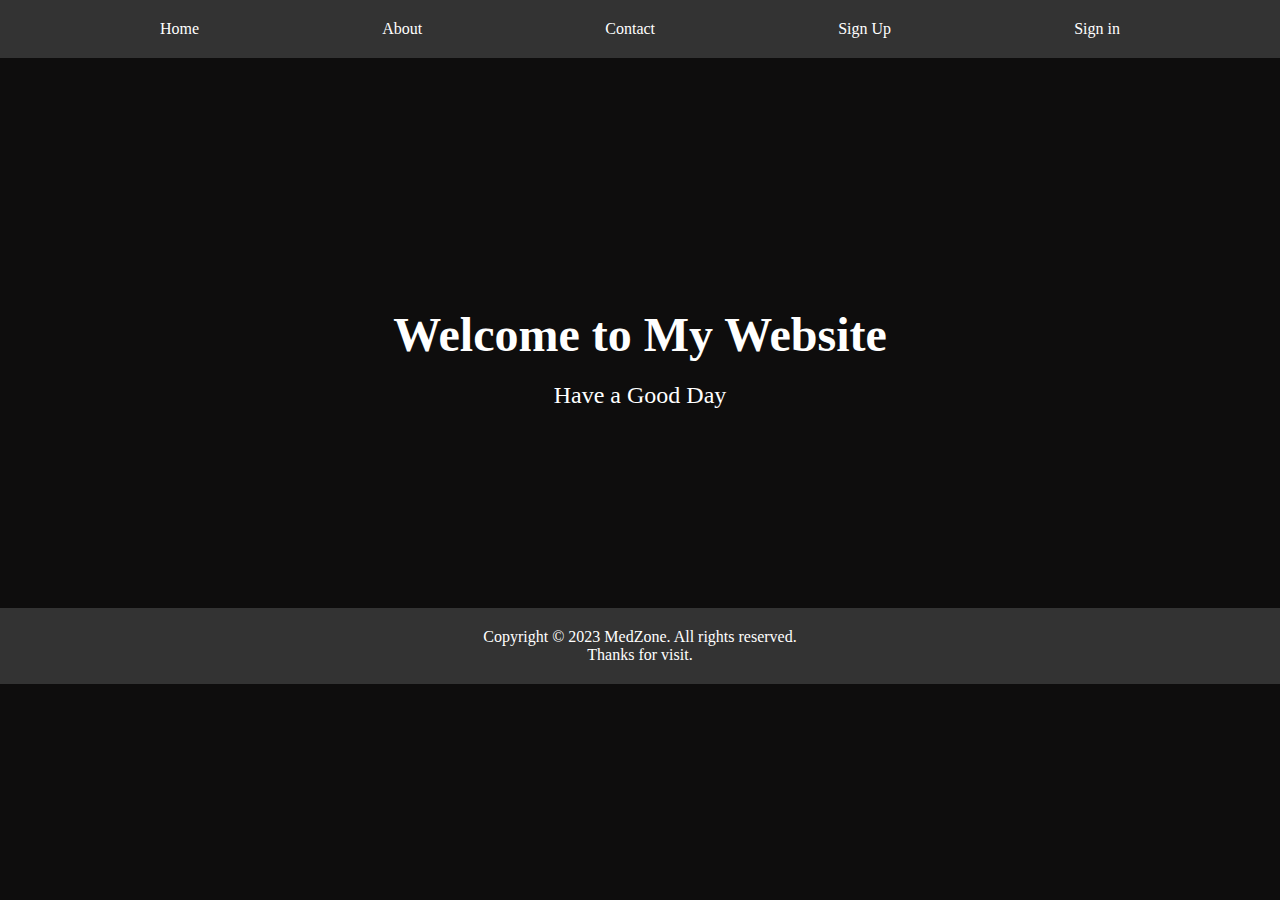
<file: 2012020341/index.html>
<!DOCTYPE html>
<html lang="en">

<head>
    <meta charset="UTF-8">
    <title>APU DEB CHOWDHURY</title>
    <link rel="stylesheet" href="index.css">
</head>

<body>
    <header>
        <div class="container">

            <nav>
                <ul>
                    <li><a href="#">Home</a></li>
                    <li><a href="about.html">About</a></li>
                    <li><a href="#">Contact</a></li>
                    <li><a href="Registration.html">Sign Up</a></li>
                    <li><a href="login.html">Sign in</a></li>
                </ul>
            </nav>
        </div>
    </header>
    <main>
        <section id="hero">
            <div class="container">
                <h2>Welcome to My Website</h2>
                <p>Have a Good Day</p>
            </div>
        </section>

    </main>
    <footer>
        <div class="container">
            <p>Copyright © 2023 MedZone. All rights reserved.</p>
            <p>Thanks for visit.</p>
        </div>
    </footer>
</body>

</html>
</file>
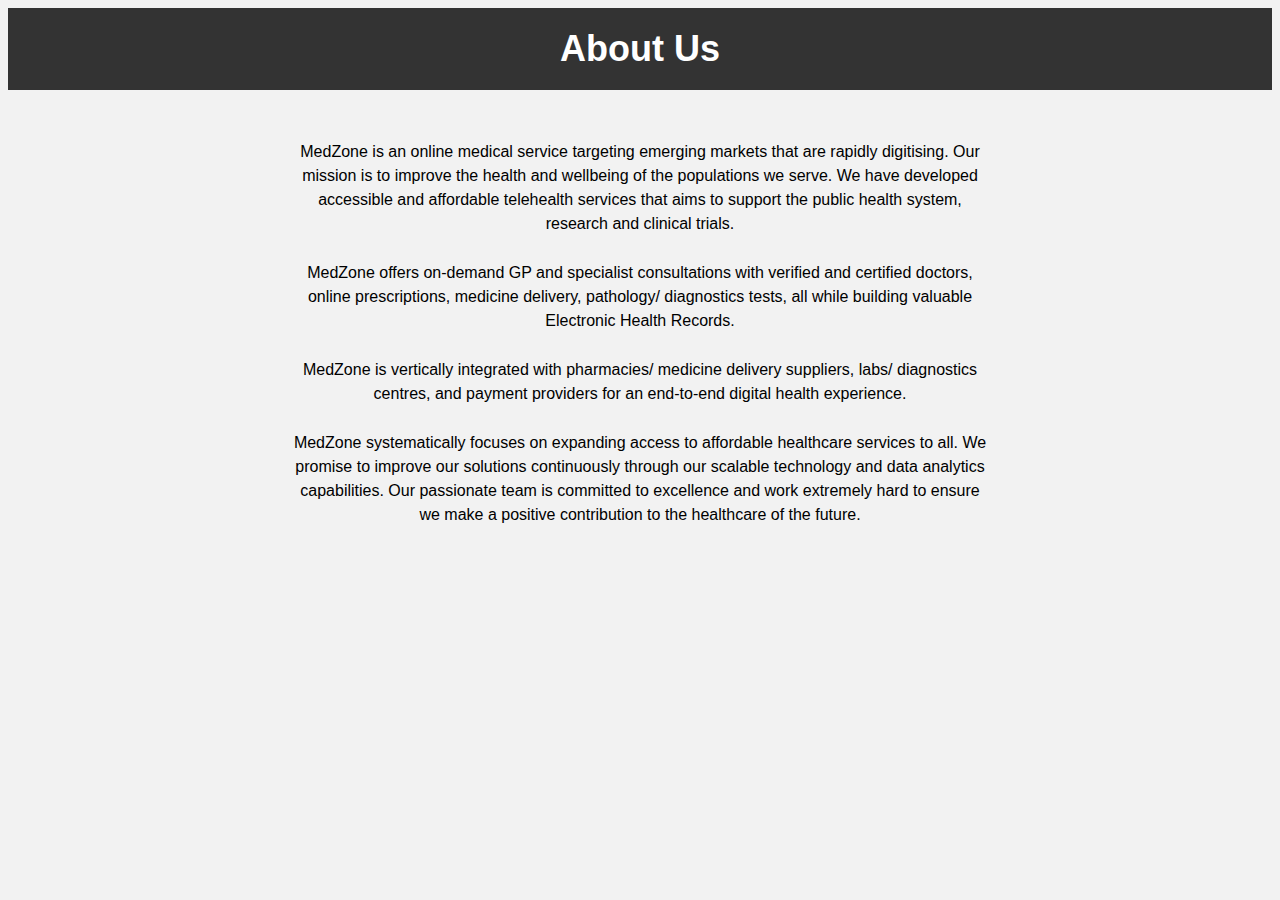
<file: 2012020341/about.html>
<!DOCTYPE html>
<html>

<head>
    <title>About Us</title>
    <link rel="stylesheet" href="about.css">
</head>

<body>
    <header>
        <h1>About Us</h1>
    </header>
    <main>
        <p>MedZone is an online medical service targeting emerging markets that are rapidly digitising. Our mission is
            to improve the health and wellbeing of the populations we serve. We have developed accessible and affordable
            telehealth services that aims to support the public health system, research and clinical trials.</p>

        <p>MedZone offers on-demand GP and specialist consultations with verified and certified doctors, online
            prescriptions, medicine delivery, pathology/ diagnostics tests, all while building valuable Electronic
            Health Records.</p>

        <p>MedZone is vertically integrated with pharmacies/ medicine delivery suppliers, labs/ diagnostics centres, and
            payment providers for an end-to-end digital health experience.</p>

        <p>MedZone systematically focuses on expanding access to affordable healthcare services to all. We promise to
            improve our solutions continuously through our scalable technology and data analytics capabilities. Our
            passionate team is committed to excellence and work extremely hard to ensure we make a positive contribution
            to the healthcare of the future.</p>
    </main>
</body>

</html>
</file>
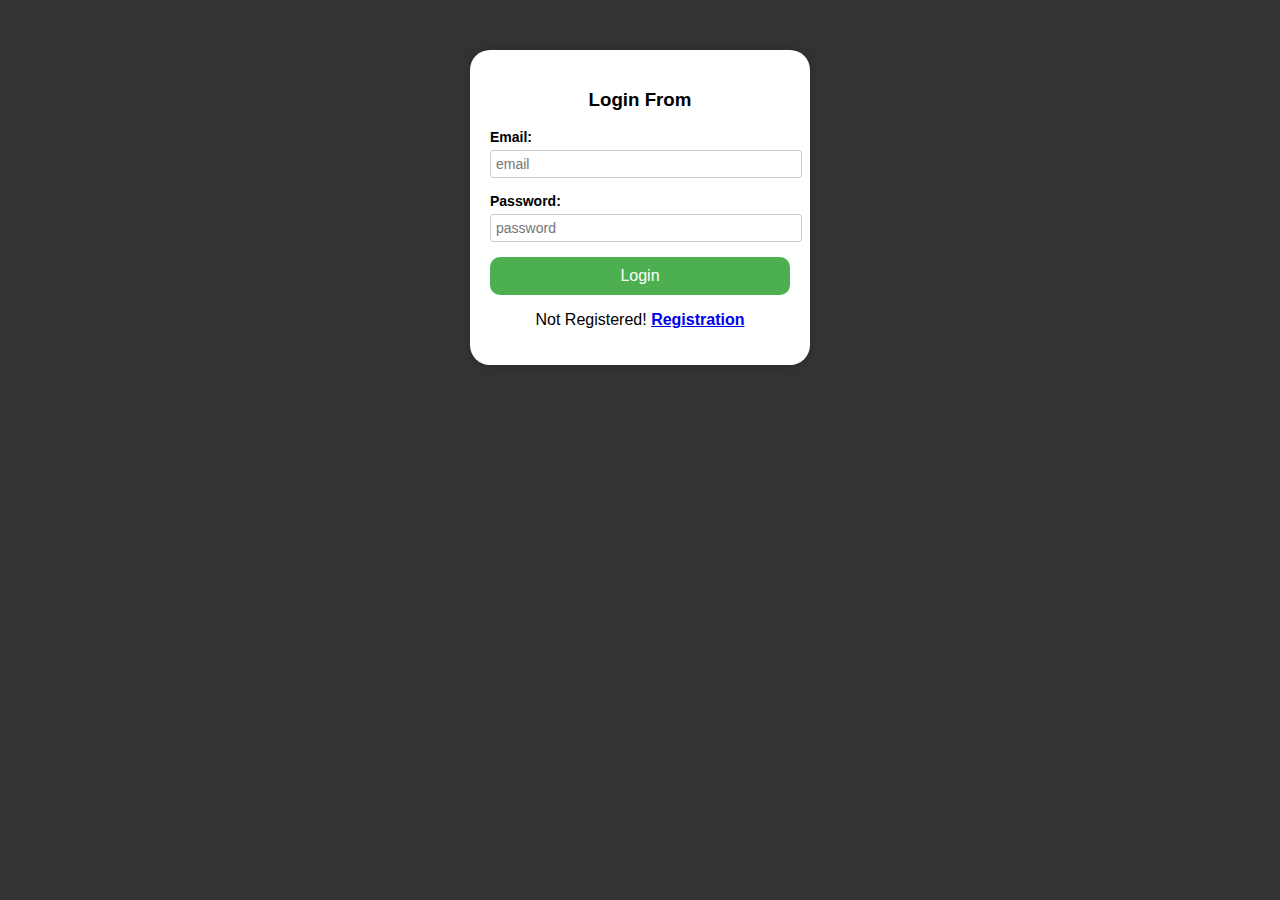
<file: 2012020341/login.html>
<!DOCTYPE html>
<html>

<head>

	<title>Login Form</title>
	<link rel="stylesheet" href="from.css">
	<script src="login.js"></script>

</head>

<body>
	<form id="loginfrom">
		<h3>
			<center>Login From</center>
		</h3>

		<label for="email">Email:</label>
		<input type="email" id="loginemail" placeholder="email" required>

		<label for="password">Password:</label>
		<input type="password" id="loginpassword" placeholder="password" required>

		<input type="submit" id="submit" onclick="form()" value="Login">

		<P>
			<center>Not Registered! <a href="Registration.html"> <b> Registration</b> </a></center>
		</P>
	</form>
</body>

</html>
</file>
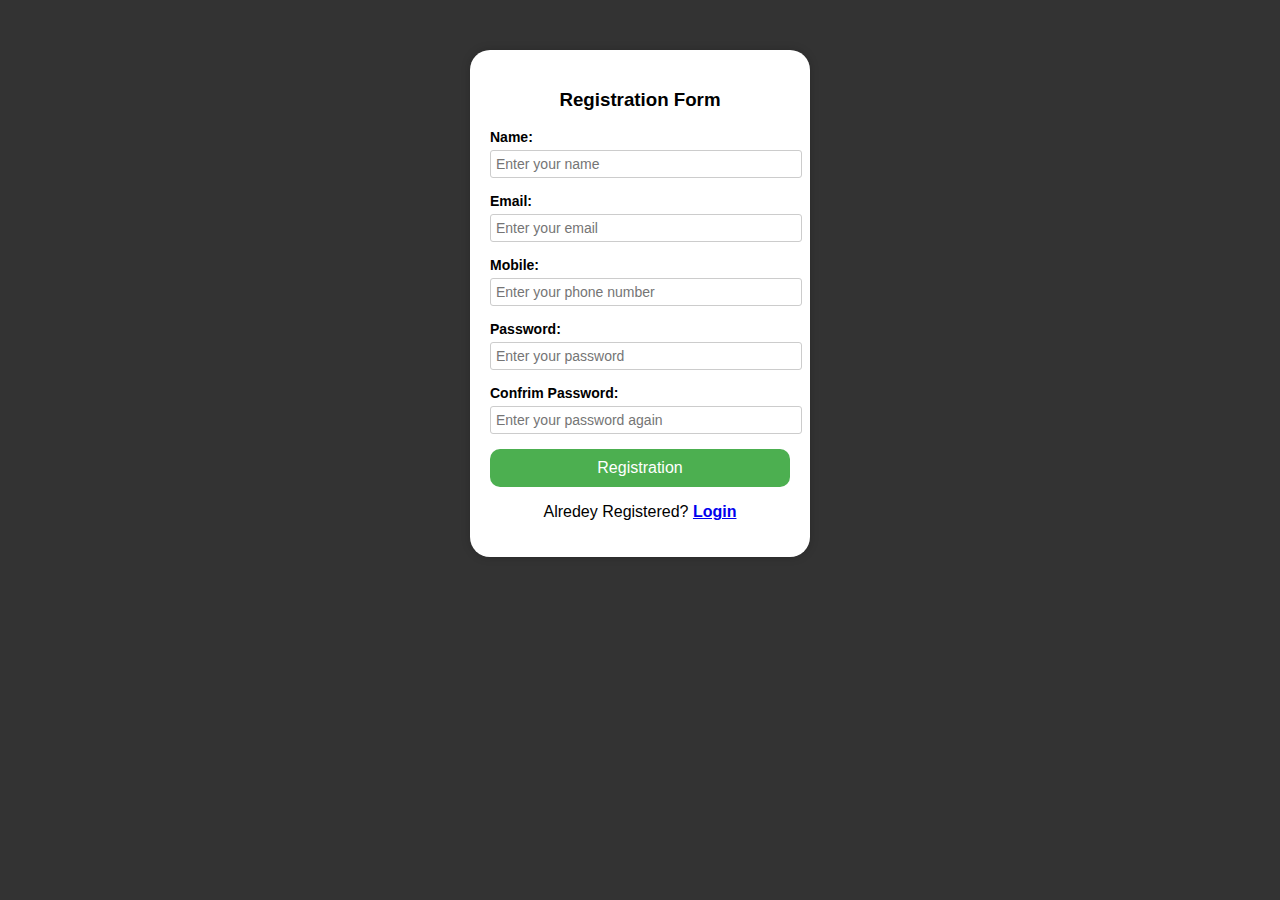
<file: 2012020341/registration.html>
<!DOCTYPE html>
<html>

<head>
	<title>Login Form</title>
	<link rel="stylesheet" href="from.css">
	<!-- <script src="reg.js"></script> -->
	<!-- <script src="registration.js"></script> -->
	<!-- ?<script type="text/javascript" src="registration.js"></script> -->
</head>

<body>
	<div class="reg">

		<!-- <form id="form" onsubmit="return form()"> -->
		<form id="form" onclick="return form()">

			<h3>
				<center>Registration Form</center>
			</h3>

			<label for="Name">Name:</label>
			<input type="text" id="regname" placeholder="Enter your name">
			<span id="sname"> </span>

			<label for="email">Email:</label>
			<input type="text" id="regemail" placeholder="Enter your email">
			<span id="semail"> </span>

			<label for="mobile">Mobile:</label>
			<input type="text" id="regmobile" placeholder="Enter your phone number">
			<span id="smobile"> </span>

			<label for="password">Password:</label>
			<input type="password" id="regpassword" placeholder="Enter your password">
			<span id="spassword"> </span>

			<label for="confirm password">Confrim Password:</label>
			<input type="password" id="regconpassword" placeholder="Enter your password again">
			<span id="sconfirmpassword"> </span>

			<!-- <input type="submit" value="Registration" onclick="form()"> -->
			<input type = "button" onclick = "form()" value = "Registration" >

			<P>
				<center> Alredey Registered? </a> <a href="login.html"> <b>Login</b> </a> </center>
			</P>
		</form>

	</div>

	<script>
		function form() {
	  var name = document.getElementById("regname").value;
	  var email = document.getElementById("regemail").value;
	  var mobile = document.getElementById("regmobile").value;
	  var password = document.getElementById("regpassword").value;
	  var conpassword = document.getElementById("regconpassword").value;
	
	//   var nameregex = /^[a-zA-Z]+(([',. -][a-zA-Z ])?[a-zA-Z]*)*$/;
	  var nameregex = /^[a-zA-Z]+(([',. -][a-zA-Z ])?[a-zA-Z]*)*$/g;
	  var emailregex = /\S+@\S+\.\S+/;
	  var mobileregex = /^\d{10}$/;
	  var passwordregex = /^(?=.*\d)(?=.*[a-z])(?=.*[A-Z])[0-9a-zA-Z]{8,}$/;
	
	  if (!nameregex.test(name)) {
		document.getElementById("sname").innerHTML =
		  "Please enter a valid name";
		return false;
	  }
	
	  if (!emailregex.test(email)) {
		document.getElementById("semail").innerHTML =
		  "Please enter a valid email address";
		return false;
	  }
	
	  if (!mobileregex.test(mobile)) {
		document.getElementById("smobile").innerHTML =
		  "Please enter a valid 10 digit phone number";
		return false;
	  }
	
	  if (!passwordregex.test(password)) {
		document.getElementById("spassword").innerHTML =
		  "Password must contain at least 8 characters, including an uppercase letter, lowercase letter and a number";
		return false;
	  }
	
	  if (password != conpassword) {
		document.getElementById("sconfirmpassword").innerHTML =
		  "Passwords do not match";
		return false;
	  }
	
	  return true;
	}
	</script>

</body>



</html>
</file>
<file: 2012020341/index.css>
* {
    margin: 0;
    padding: 0;
}

body {
    background-color: #0e0d0d;
}

/* Style the header element */
header {
    background-color: #333;
    color: #fff;
    padding: 20px;
}

.container {
    max-width: 960px;
    margin: 0 auto;
}

nav ul {
    list-style: none;
    display: flex;
    justify-content: space-between;
}

nav a {
    color: #fff;
    text-decoration: none;
}

h1 {
    font-size: 36px;
}

main {
    margin-top: 50px;
}

section#hero {

    background-size: cover;
    height: 500px;
    display: flex;
    justify-content: center;
    align-items: center;
    text-align: center;
}

section#hero h2 {
    font-size: 48px;
    color: #fff;
    margin-bottom: 20px;
}

section#hero p {
    font-size: 24px;
    color: #fff;
}

footer {
    background-color: #333;
    color: #fff;
    padding: 20px;
    text-align: center;
}
</file>
<file: 2012020341/about.css>
body {
    font-family: Arial, sans-serif;
    background-color: #f2f2f2;
}

header {
    background-color: #333;
    color: #fff;
    padding: 20px;
    text-align: center;
}

h1 {
    margin: 0;
    font-size: 36px;
}

main {
    display: flex;
    flex-direction: column;
    align-items: center;
    padding: 50px 0;
}

img {
    max-width: 100%;
    height: auto;
    margin-bottom: 25px;
}

p {
    line-height: 1.5;
    text-align: center;
    max-width: 700px;
    margin: 0 0 25px;
}
</file>
<file: 2012020341/from.css>
body {
			font-family: Arial, sans-serif;
			background-color: #333;
		}
		form {
			background-color: #fff;
			border-radius: 20px;
			padding: 20px;
			box-shadow: 0px 0px 10px rgba(0, 0, 0, 0.2);
			width: 300px;
			margin: 50px auto;
		}
		label {
			justify-content: center;
			display: block;
			font-size: 14px;
			font-weight: bold;
			margin-bottom: 5px;
		}
		input[type="text"], input[type="text"] {
			padding: 5px;
			border-radius: 3px;
			border: 1px solid #ccc;
			margin-bottom: 15px;
			width: 100%;
			box-sizing: content-box;
			font-size: 14px;
		}
		input[type="email"], input[type="password"] {
			padding: 5px;
			border-radius: 3px;
			border: 1px solid #ccc;
			margin-bottom: 15px;
			width: 100%;
			box-sizing: content-box;
			font-size: 14px;
		}
		input[type="submit"] {
			background-color: #4CAF50;
			color: #fff;
			border: none;
			border-radius: 10px;
			padding: 10px;
			font-size: 16px;
			cursor: pointer;
			width: 100%;
        }
		input[type="button"] {
			background-color: #4CAF50;
			color: #fff;
			border: none;
			border-radius: 10px;
			padding: 10px;
			font-size: 16px;
			cursor: pointer;
			width: 100%;
        }
</file>
